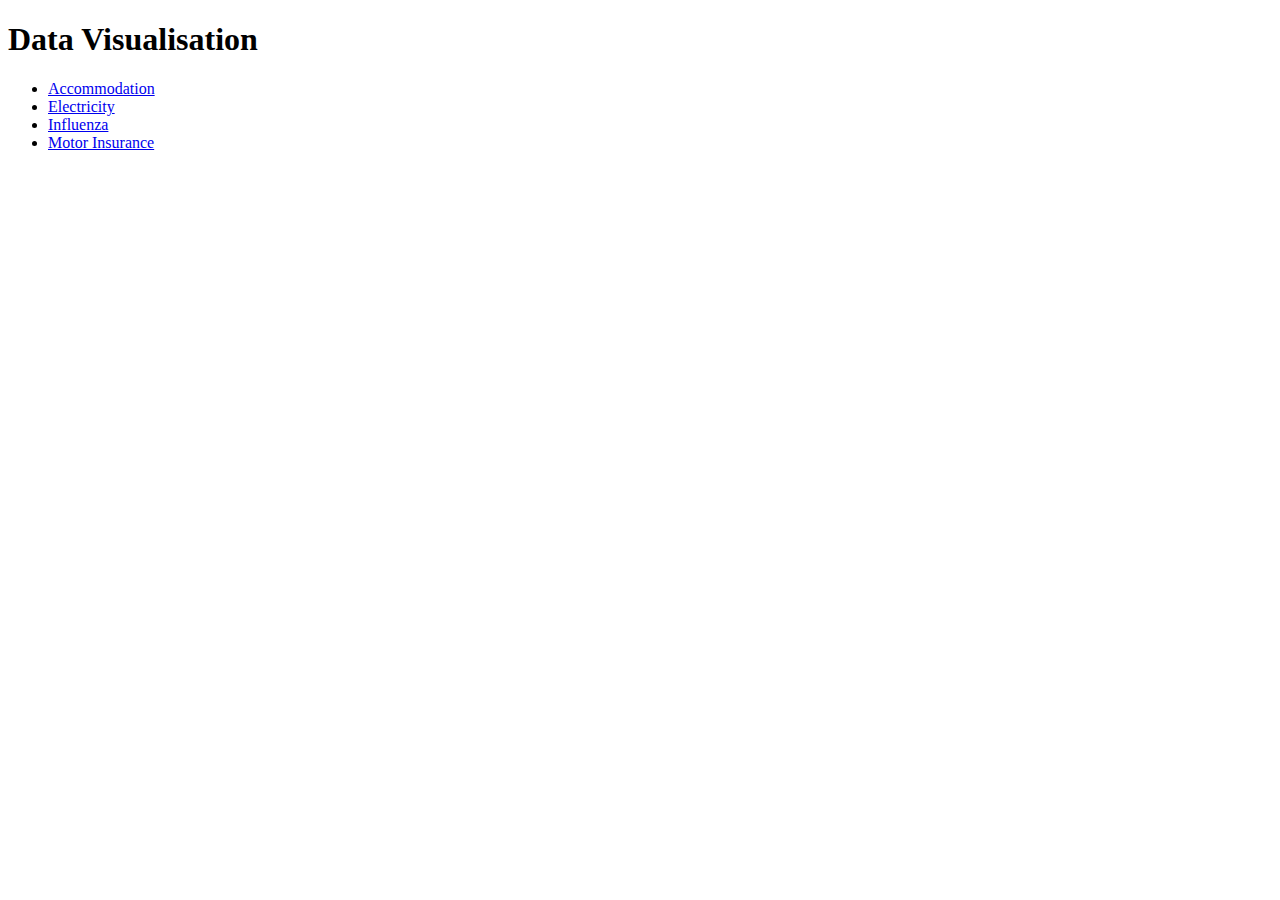
<file: index.html>
<!DOCTYPE html>
<html lang="en">
	<head>
		<meta charset="utf-8" />
		<meta name="viewport" content="width=device-width, initial-scale=1" />
		<title>Home</title>
		<link
			href="https://cdn.jsdelivr.net/npm/bootstrap@5.3.2/dist/css/bootstrap.min.css"
			rel="stylesheet"
			integrity="sha384-T3c6CoIi6uLrA9TneNEoa7RxnatzjcDSCmG1MXxSR1GAsXEV/Dwwykc2MPK8M2HN"
			crossorigin="anonymous"
		/>
	</head>
	<body class="container">
		<h1 class="text-center m-3">Data Visualisation</h1>
		<ul class="list-group list-group-horizontal">
			<li class="list-group-item list-group-item-primary">
				<a class="text-decoration-none" href="Accomodation.html"
					>Accommodation</a
				>
			</li>
			<li class="list-group-item list-group-item-primary">
				<a class="text-decoration-none" href="Electricity.html">Electricity</a>
			</li>
			<li class="list-group-item list-group-item-primary">
				<a class="text-decoration-none" href="Influenza.html">Influenza</a>
			</li>
			<li class="list-group-item list-group-item-primary">
				<a class="text-decoration-none" href="MotorInsurance.html"
					>Motor Insurance</a
				>
			</li>
		</ul>
		<script
			src="https://cdn.jsdelivr.net/npm/bootstrap@5.3.2/dist/js/bootstrap.bundle.min.js"
			integrity="sha384-C6RzsynM9kWDrMNeT87bh95OGNyZPhcTNXj1NW7RuBCsyN/o0jlpcV8Qyq46cDfL"
			crossorigin="anonymous"
		></script>
	</body>
</html>
</file>
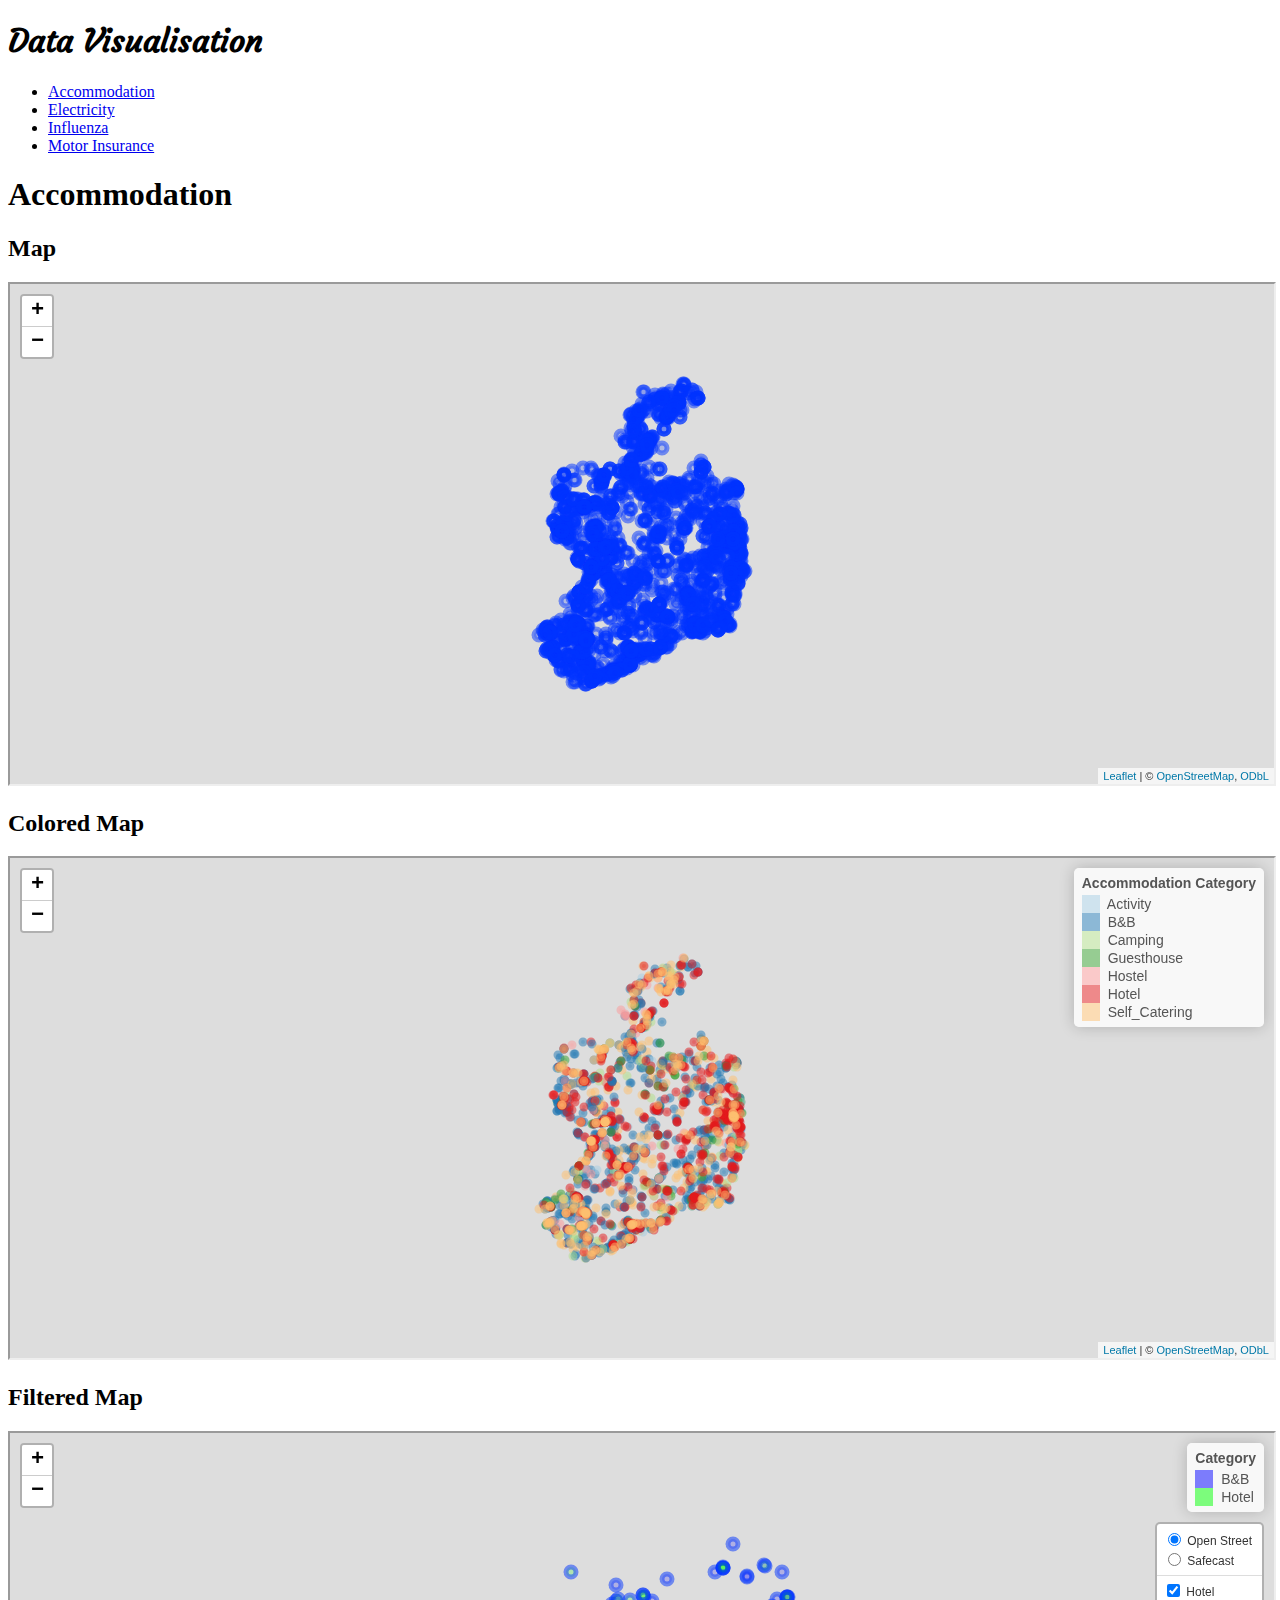
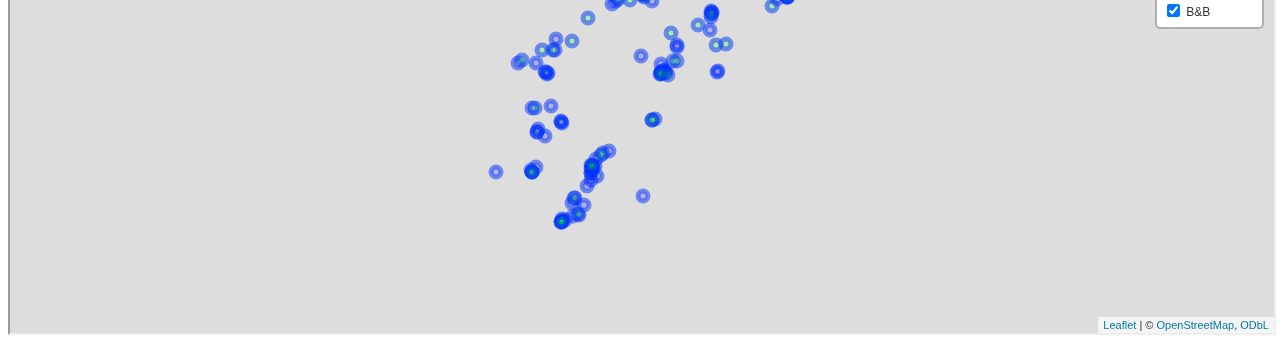
<file: Accommodation.html>
<!DOCTYPE html>
<html lang="en">
	<head>
		<meta charset="utf-8" />
		<meta name="viewport" content="width=device-width, initial-scale=1" />
		<title>Accommodation</title>
		<link rel="stylesheet" href="style.css" />
		<link
			href="https://cdn.jsdelivr.net/npm/bootstrap@5.3.2/dist/css/bootstrap.min.css"
			rel="stylesheet"
			integrity="sha384-T3c6CoIi6uLrA9TneNEoa7RxnatzjcDSCmG1MXxSR1GAsXEV/Dwwykc2MPK8M2HN"
			crossorigin="anonymous"
		/>
		<link rel="preconnect" href="https://fonts.googleapis.com" />
		<link rel="preconnect" href="https://fonts.gstatic.com" crossorigin />
		<link
			href="https://fonts.googleapis.com/css2?family=Courgette&display=swap"
			rel="stylesheet"
		/>
	</head>
	<body class="container">
		<h1 class="text-center m-3 fw-bolder siteTitle">Data Visualisation</h1>
		<ul class="list-group list-group-horizontal">
			<li class="list-group-item list-group-item-primary">
				<a class="text-decoration-none" href="Accommodation.html"
					>Accommodation</a
				>
			</li>
			<li class="list-group-item list-group-item-primary">
				<a class="text-decoration-none" href="Electricity.html">Electricity</a>
			</li>
			<li class="list-group-item list-group-item-primary">
				<a class="text-decoration-none" href="Influenza.html">Influenza</a>
			</li>
			<li class="list-group-item list-group-item-primary">
				<a class="text-decoration-none" href="MotorInsurance.html"
					>Motor Insurance</a
				>
			</li>
		</ul>
		<h1 class="text-center mt-3">Accommodation</h1>
		<h2 class="mt-3">Map</h2>
		<iframe
			src="R-HTML-Files/Accomodation-Map.html"
			width="100%"
			height="500"
		></iframe>
		<h2 class="mt-3">Colored Map</h2>
		<iframe
			src="R-HTML-Files/Accomodation-ColouredMap.html"
			width="100%"
			height="500"
		></iframe>
		<h2 class="mt-3">Filtered Map</h2>
		<iframe
			src="R-HTML-Files/Accomodation-FilteredMap.html"
			width="100%"
			height="500"
		></iframe>
		<script
			src="https://cdn.jsdelivr.net/npm/bootstrap@5.3.2/dist/js/bootstrap.bundle.min.js"
			integrity="sha384-C6RzsynM9kWDrMNeT87bh95OGNyZPhcTNXj1NW7RuBCsyN/o0jlpcV8Qyq46cDfL"
			crossorigin="anonymous"
		></script>
	</body>
</html>
</file>
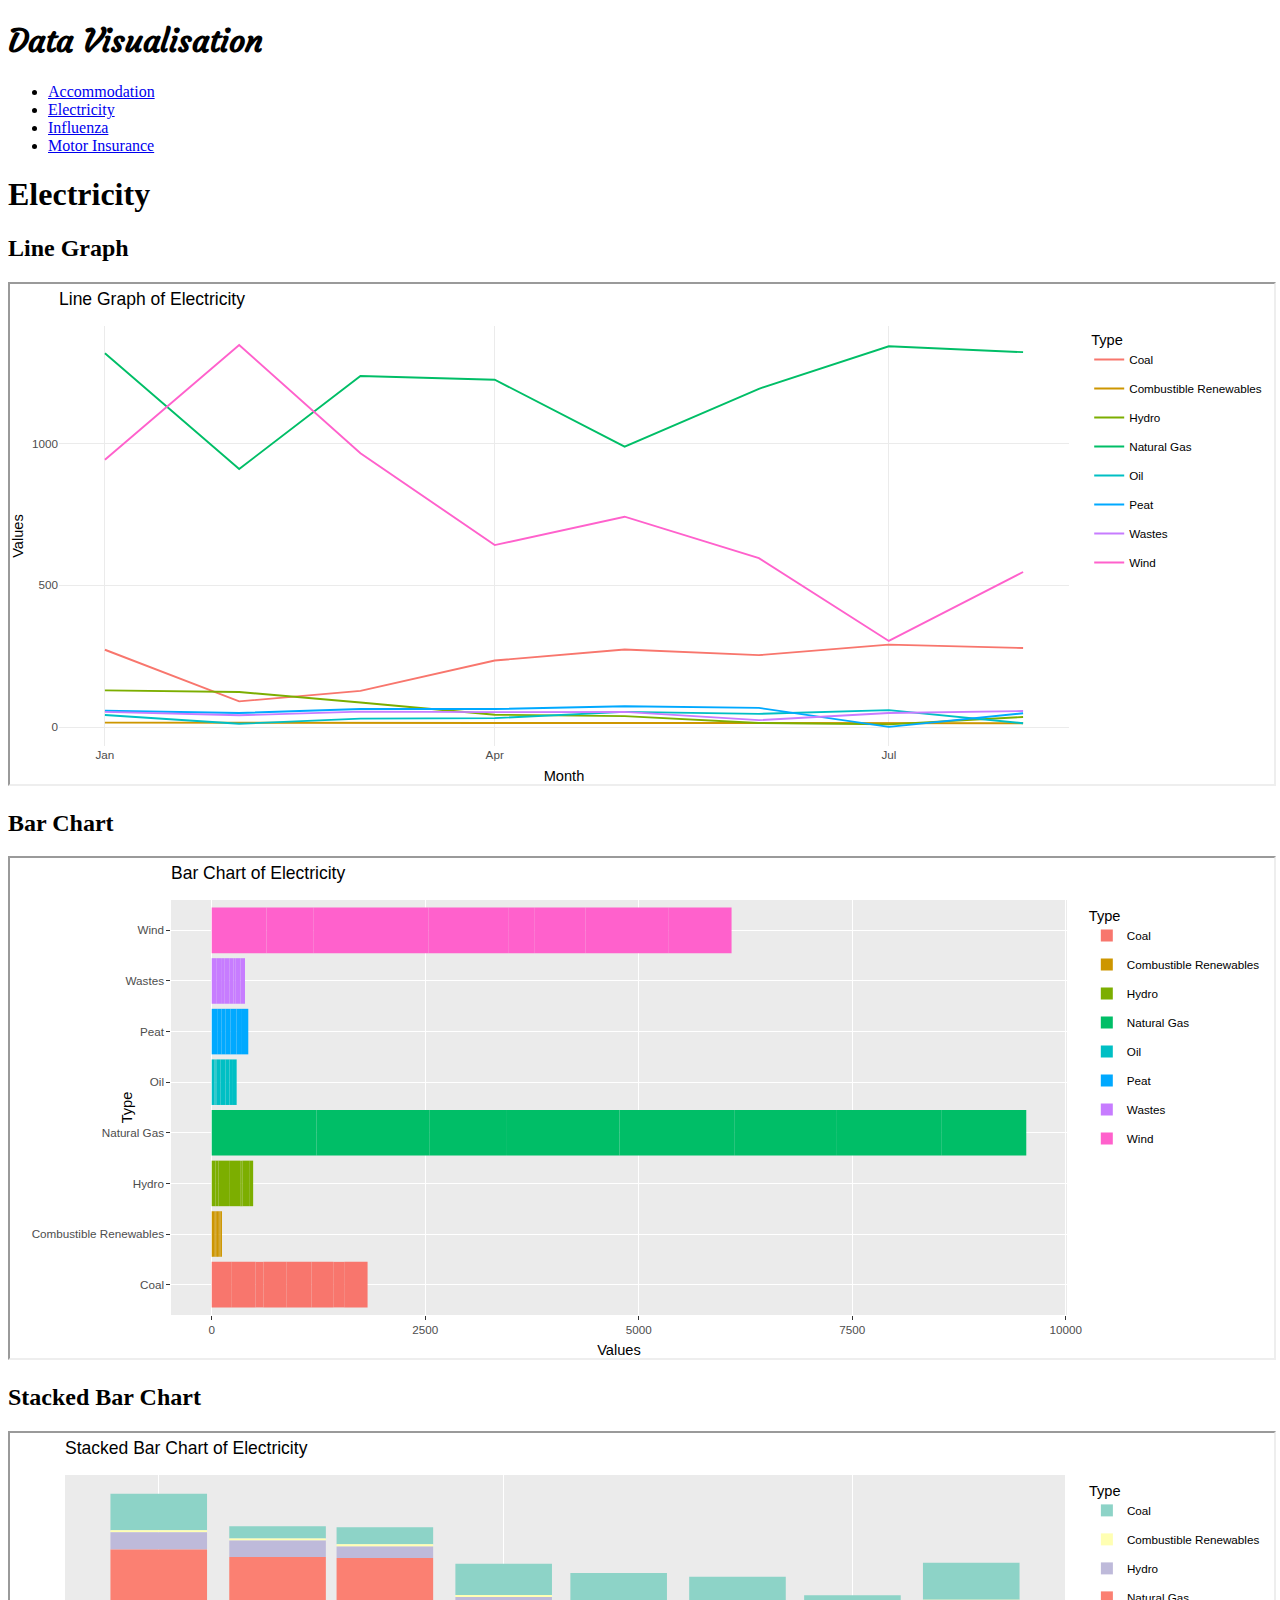
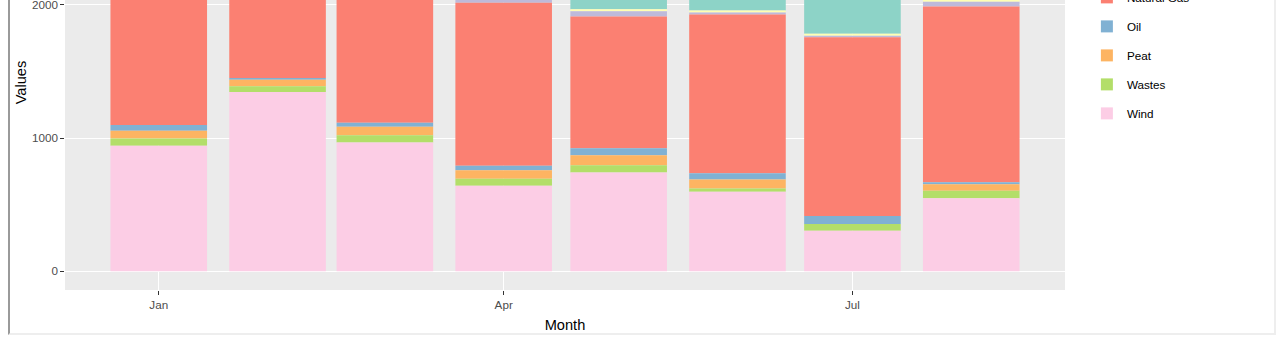
<file: Electricity.html>
<!DOCTYPE html>
<html lang="en">
	<head>
		<meta charset="utf-8" />
		<meta name="viewport" content="width=device-width, initial-scale=1" />
		<title>Accommodation</title>
		<link rel="stylesheet" href="style.css" />
		<link
			href="https://cdn.jsdelivr.net/npm/bootstrap@5.3.2/dist/css/bootstrap.min.css"
			rel="stylesheet"
			integrity="sha384-T3c6CoIi6uLrA9TneNEoa7RxnatzjcDSCmG1MXxSR1GAsXEV/Dwwykc2MPK8M2HN"
			crossorigin="anonymous"
		/>
		<link rel="preconnect" href="https://fonts.googleapis.com" />
		<link rel="preconnect" href="https://fonts.gstatic.com" crossorigin />
		<link
			href="https://fonts.googleapis.com/css2?family=Courgette&display=swap"
			rel="stylesheet"
		/>
	</head>
	<body class="container">
		<h1 class="text-center m-3 fw-bolder siteTitle">Data Visualisation</h1>
		<ul class="list-group list-group-horizontal">
			<li class="list-group-item list-group-item-primary">
				<a class="text-decoration-none" href="Accommodation.html"
					>Accommodation</a
				>
			</li>
			<li class="list-group-item list-group-item-primary">
				<a class="text-decoration-none" href="Electricity.html">Electricity</a>
			</li>
			<li class="list-group-item list-group-item-primary">
				<a class="text-decoration-none" href="Influenza.html">Influenza</a>
			</li>
			<li class="list-group-item list-group-item-primary">
				<a class="text-decoration-none" href="MotorInsurance.html"
					>Motor Insurance</a
				>
			</li>
		</ul>
		<h1 class="text-center mt-3">Electricity</h1>
		<h2 class="mt-3">Line Graph</h2>
		<iframe
			src="R-HTML-Files/Electricity-Line.html"
			width="100%"
			height="500"
		></iframe>
		<h2 class="mt-3">Bar Chart</h2>
		<iframe
			src="R-HTML-Files/Electricity-Bar.html"
			width="100%"
			height="500"
		></iframe>
		<h2 class="mt-3">Stacked Bar Chart</h2>
		<iframe
			src="R-HTML-Files/Electricity-Stacked.html"
			width="100%"
			height="500"
		></iframe>
		<script
			src="https://cdn.jsdelivr.net/npm/bootstrap@5.3.2/dist/js/bootstrap.bundle.min.js"
			integrity="sha384-C6RzsynM9kWDrMNeT87bh95OGNyZPhcTNXj1NW7RuBCsyN/o0jlpcV8Qyq46cDfL"
			crossorigin="anonymous"
		></script>
	</body>
</html>
</file>
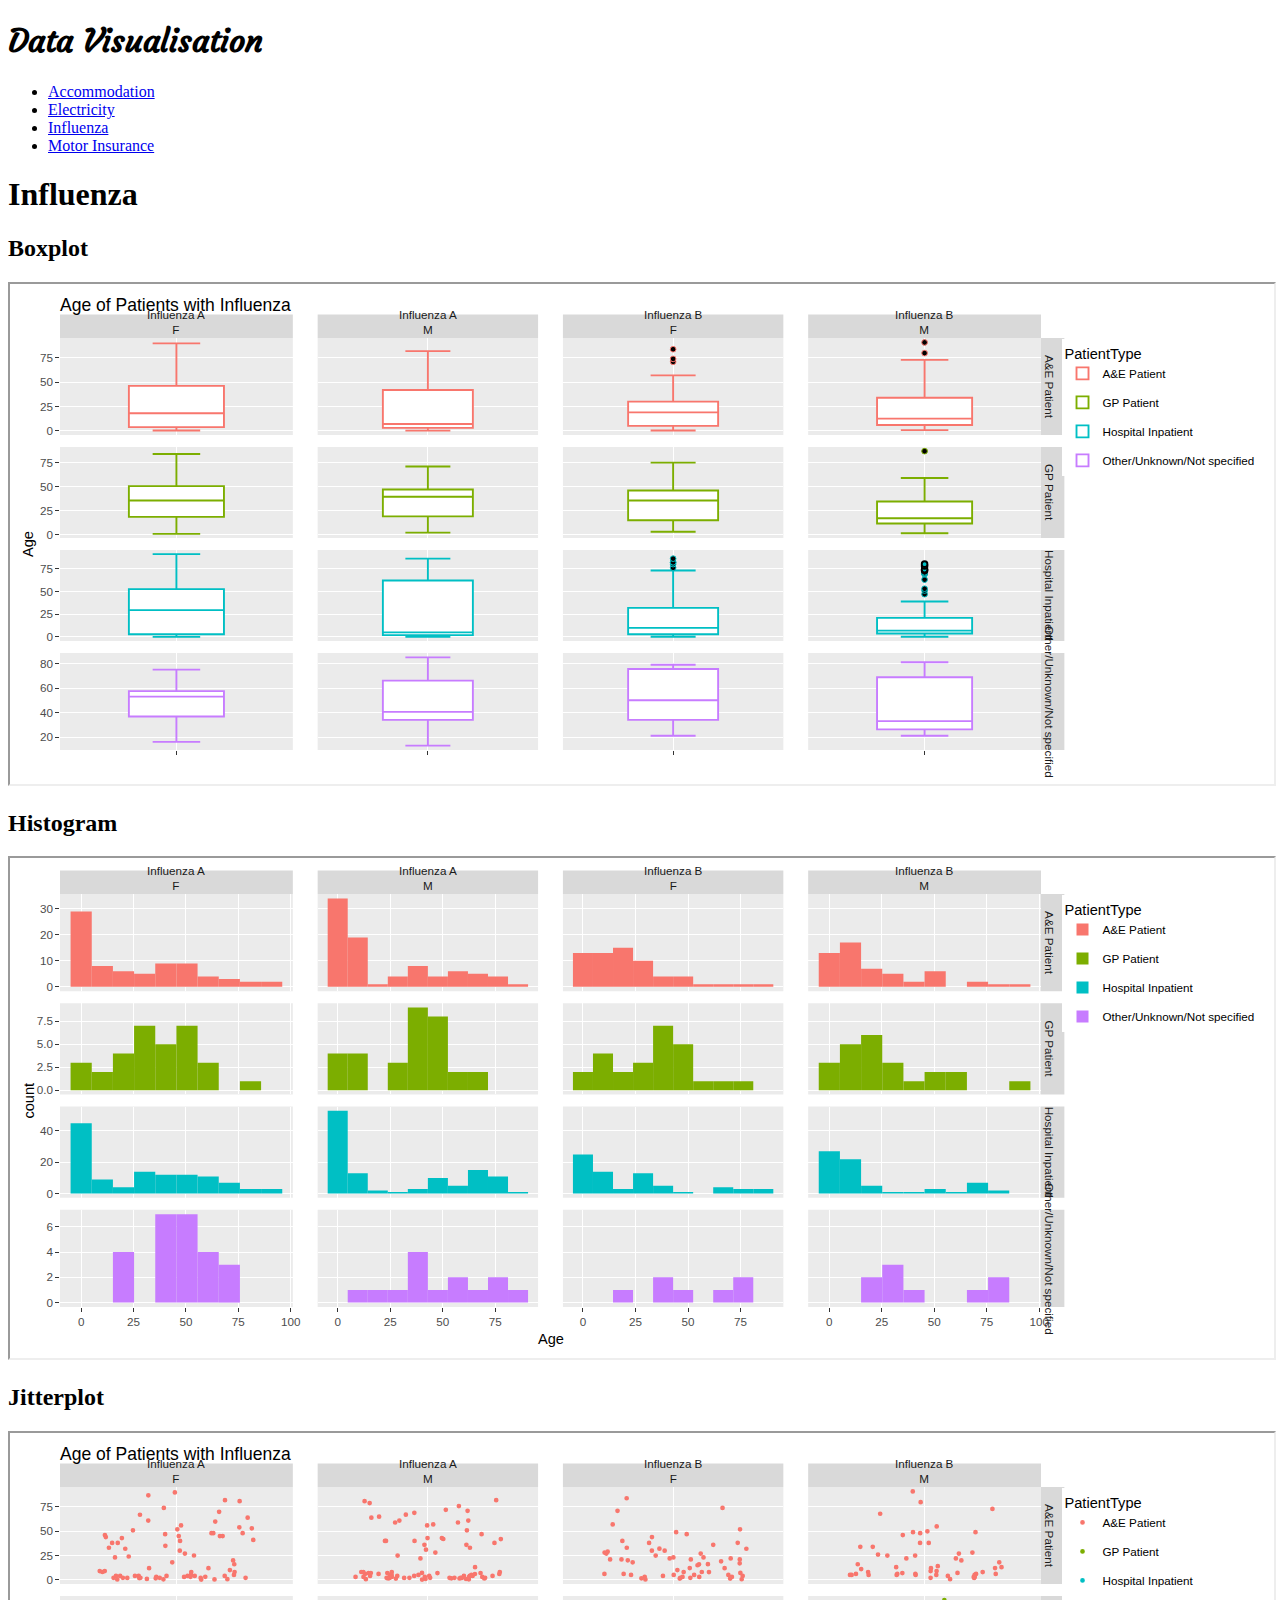
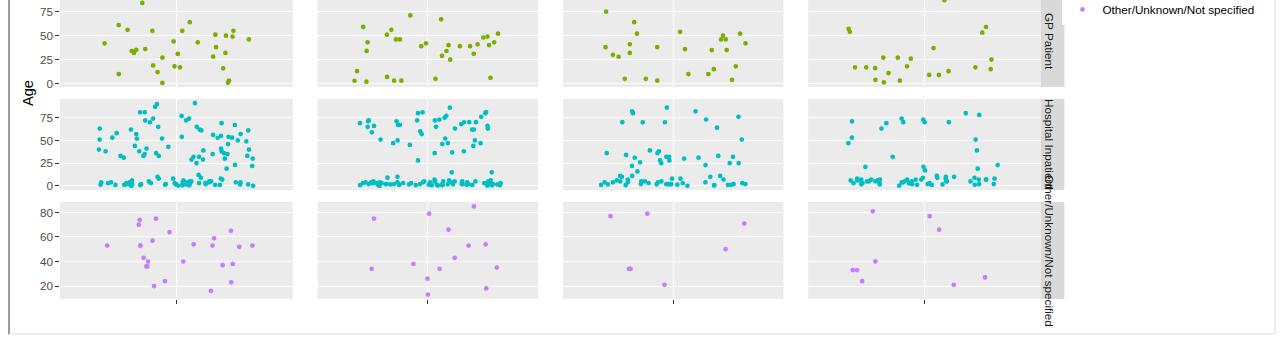
<file: Influenza.html>
<!DOCTYPE html>
<html lang="en">
	<head>
		<meta charset="utf-8" />
		<meta name="viewport" content="width=device-width, initial-scale=1" />
		<title>Accommodation</title>
		<link rel="stylesheet" href="style.css" />
		<link
			href="https://cdn.jsdelivr.net/npm/bootstrap@5.3.2/dist/css/bootstrap.min.css"
			rel="stylesheet"
			integrity="sha384-T3c6CoIi6uLrA9TneNEoa7RxnatzjcDSCmG1MXxSR1GAsXEV/Dwwykc2MPK8M2HN"
			crossorigin="anonymous"
		/>
		<link rel="preconnect" href="https://fonts.googleapis.com" />
		<link rel="preconnect" href="https://fonts.gstatic.com" crossorigin />
		<link
			href="https://fonts.googleapis.com/css2?family=Courgette&display=swap"
			rel="stylesheet"
		/>
	</head>
	<body class="container">
		<h1 class="text-center m-3 fw-bolder siteTitle">Data Visualisation</h1>
		<ul class="list-group list-group-horizontal">
			<li class="list-group-item list-group-item-primary">
				<a class="text-decoration-none" href="Accommodation.html"
					>Accommodation</a
				>
			</li>
			<li class="list-group-item list-group-item-primary">
				<a class="text-decoration-none" href="Electricity.html">Electricity</a>
			</li>
			<li class="list-group-item list-group-item-primary">
				<a class="text-decoration-none" href="Influenza.html">Influenza</a>
			</li>
			<li class="list-group-item list-group-item-primary">
				<a class="text-decoration-none" href="MotorInsurance.html"
					>Motor Insurance</a
				>
			</li>
		</ul>
		<h1 class="text-center mt-3">Influenza</h1>
		<h2 class="mt-3">Boxplot</h2>
		<iframe
			src="R-HTML-Files/Influenza-Boxplot.html"
			width="100%"
			height="500"
		></iframe>
		<h2 class="mt-3">Histogram</h2>
		<iframe
			src="R-HTML-Files/Influenza-Histogram.html"
			width="100%"
			height="500"
		></iframe>
		<h2 class="mt-3">Jitterplot</h2>
		<iframe
			src="R-HTML-Files/Influenza-Jitterplot.html"
			width="100%"
			height="500"
		></iframe>
		<script
			src="https://cdn.jsdelivr.net/npm/bootstrap@5.3.2/dist/js/bootstrap.bundle.min.js"
			integrity="sha384-C6RzsynM9kWDrMNeT87bh95OGNyZPhcTNXj1NW7RuBCsyN/o0jlpcV8Qyq46cDfL"
			crossorigin="anonymous"
		></script>
	</body>
</html>
</file>
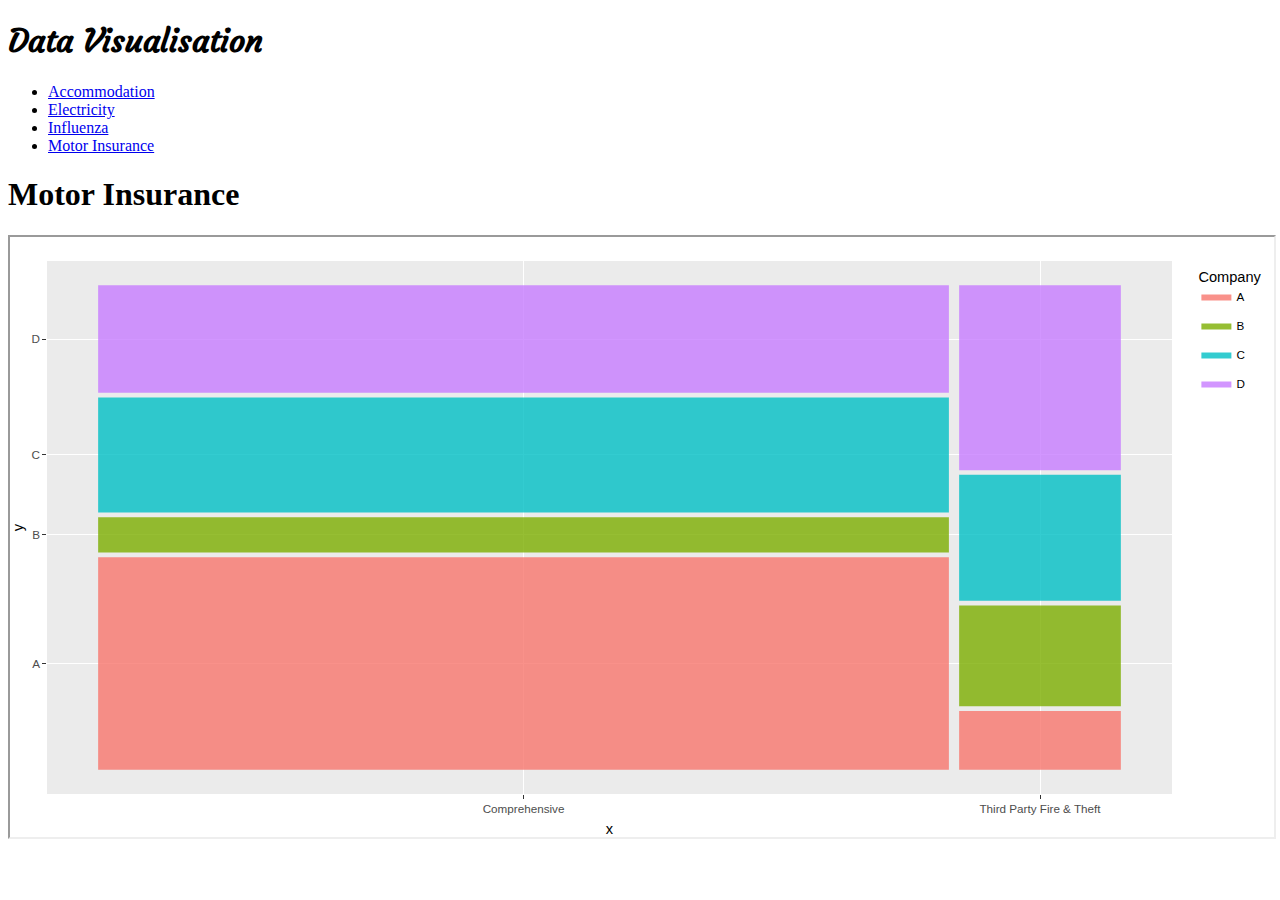
<file: MotorInsurance.html>
<!DOCTYPE html>
<html lang="en">
	<head>
		<meta charset="utf-8" />
		<meta name="viewport" content="width=device-width, initial-scale=1" />
		<title>Accommodation</title>
		<link rel="stylesheet" href="style.css" />
		<link
			href="https://cdn.jsdelivr.net/npm/bootstrap@5.3.2/dist/css/bootstrap.min.css"
			rel="stylesheet"
			integrity="sha384-T3c6CoIi6uLrA9TneNEoa7RxnatzjcDSCmG1MXxSR1GAsXEV/Dwwykc2MPK8M2HN"
			crossorigin="anonymous"
		/>
		<link rel="preconnect" href="https://fonts.googleapis.com" />
		<link rel="preconnect" href="https://fonts.gstatic.com" crossorigin />
		<link
			href="https://fonts.googleapis.com/css2?family=Courgette&display=swap"
			rel="stylesheet"
		/>
	</head>
	<body class="container">
		<h1 class="text-center m-3 fw-bolder siteTitle">Data Visualisation</h1>
		<ul class="list-group list-group-horizontal">
			<li class="list-group-item list-group-item-primary">
				<a class="text-decoration-none" href="Accommodation.html"
					>Accommodation</a
				>
			</li>
			<li class="list-group-item list-group-item-primary">
				<a class="text-decoration-none" href="Electricity.html">Electricity</a>
			</li>
			<li class="list-group-item list-group-item-primary">
				<a class="text-decoration-none" href="Influenza.html">Influenza</a>
			</li>
			<li class="list-group-item list-group-item-primary">
				<a class="text-decoration-none" href="MotorInsurance.html"
					>Motor Insurance</a
				>
			</li>
		</ul>
		<h1 class="text-center mt-3">Motor Insurance</h1>
		<iframe
			src="R-HTML-Files/MotorInsurance.html"
			width="100%"
			height="600"
		></iframe>
		<script
			src="https://cdn.jsdelivr.net/npm/bootstrap@5.3.2/dist/js/bootstrap.bundle.min.js"
			integrity="sha384-C6RzsynM9kWDrMNeT87bh95OGNyZPhcTNXj1NW7RuBCsyN/o0jlpcV8Qyq46cDfL"
			crossorigin="anonymous"
		></script>
	</body>
</html>
</file>
<file: style.css>
.siteTitle {
    font-family: 'Courgette', cursive;
}
</file>
